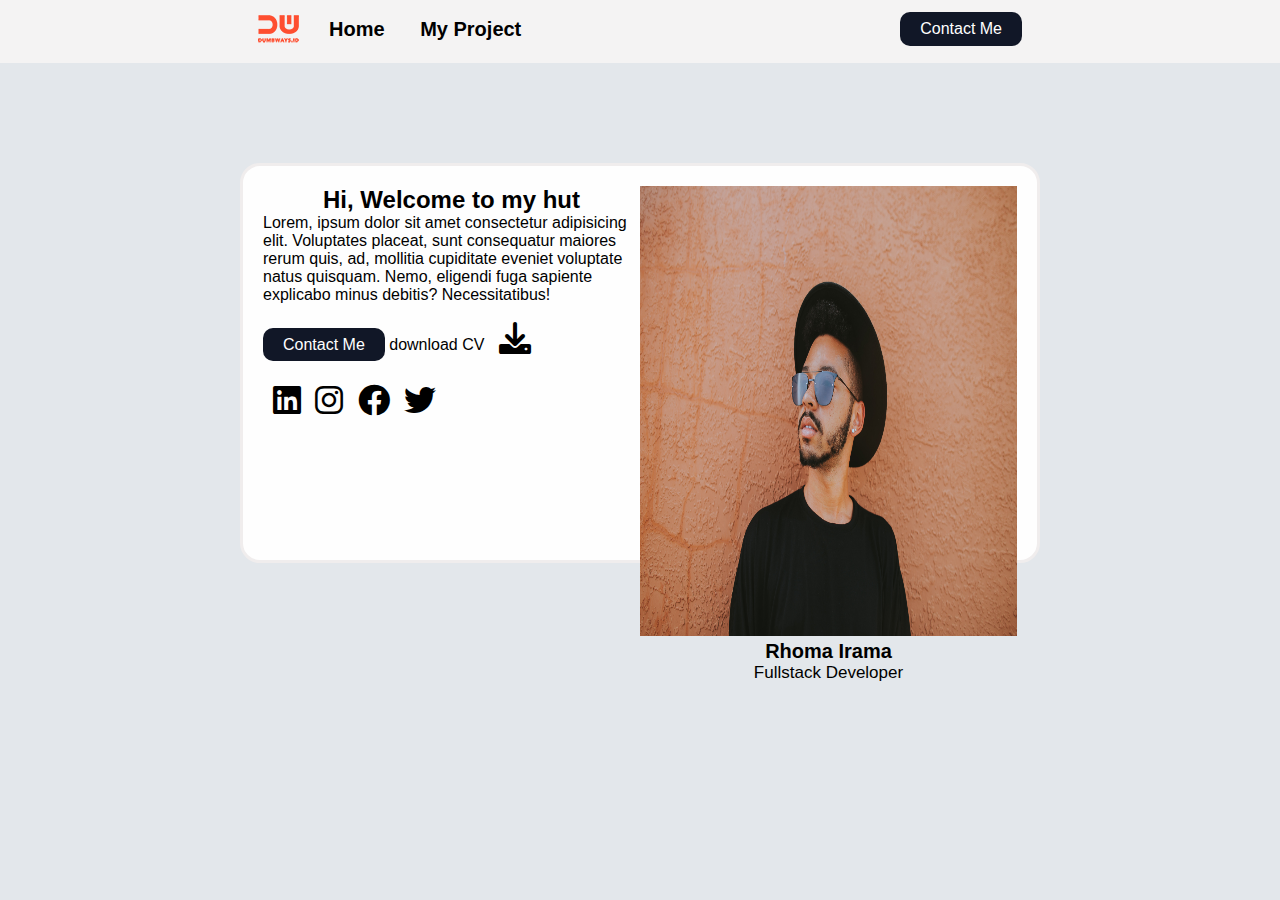
<file: index.html>
<!DOCTYPE html>

<head>
    
    <title>Home</title>
    <link rel="stylesheet" href="https://cdnjs.cloudflare.com/ajax/libs/font-awesome/6.0.0/css/all.min.css">
    <link rel="stylesheet" href="style.css">
</head>
<body style="background-color: #e3e7eb;">
    <!-- awal navbar -->
    <nav>
        <div class="left-side">
            <img src="assets/logo.png">

            <ul>
                <li><a href="index.html">Home</a></li>
                <li><a href="project.html">My Project</a></li>
            </ul>
        </div>

        <div class="right-side">
            <a href="contact.html">Contact Me</a>
        </div>
    </nav>
    <!-- akhir navbar -->

    <!-- content -->
            <div class="card">
                <div class="left-card">
                    
                    <h2>Hi, Welcome to my hut</h2>
                    
                    <p >Lorem, ipsum dolor sit amet consectetur adipisicing elit. Voluptates placeat, sunt consequatur maiores rerum quis, ad, mollitia cupiditate eveniet voluptate natus quisquam. Nemo, eligendi fuga sapiente explicabo minus debitis? Necessitatibus!</p> <br>
                    
                    <div class="link">
                        <a href="contact.html">Contact Me</a>
                        download CV<i class="fa-solid fa-download fa-2x "></i>
                    </div>
                    <div class="socmed">
                        <a href=""><i class="fa-brands fa-linkedin fa-2x"></i></a>
                        <a href=""><i class="fa-brands fa-instagram fa-2x"></i></a>
                        <a href=""><i class="fa-brands fa-facebook fa-2x"></i></a>
                        <a href=""><i class="fa-brands fa-twitter fa-2x "></i></a>
                    </div>
                </div>
                <div class="right-card">
                    <img src="assets/img.jpg" alt="">
                    <table>
                        <tr>
                            <th>
                                Rhoma Irama
                            </th>
                        </tr>
                        <tr>
                            <td>
                                Fullstack Developer
                            </td>
                        </tr>
                    </table>
                </div>
            </div>
    <!-- akhir content -->
</body>
</html>
</file>
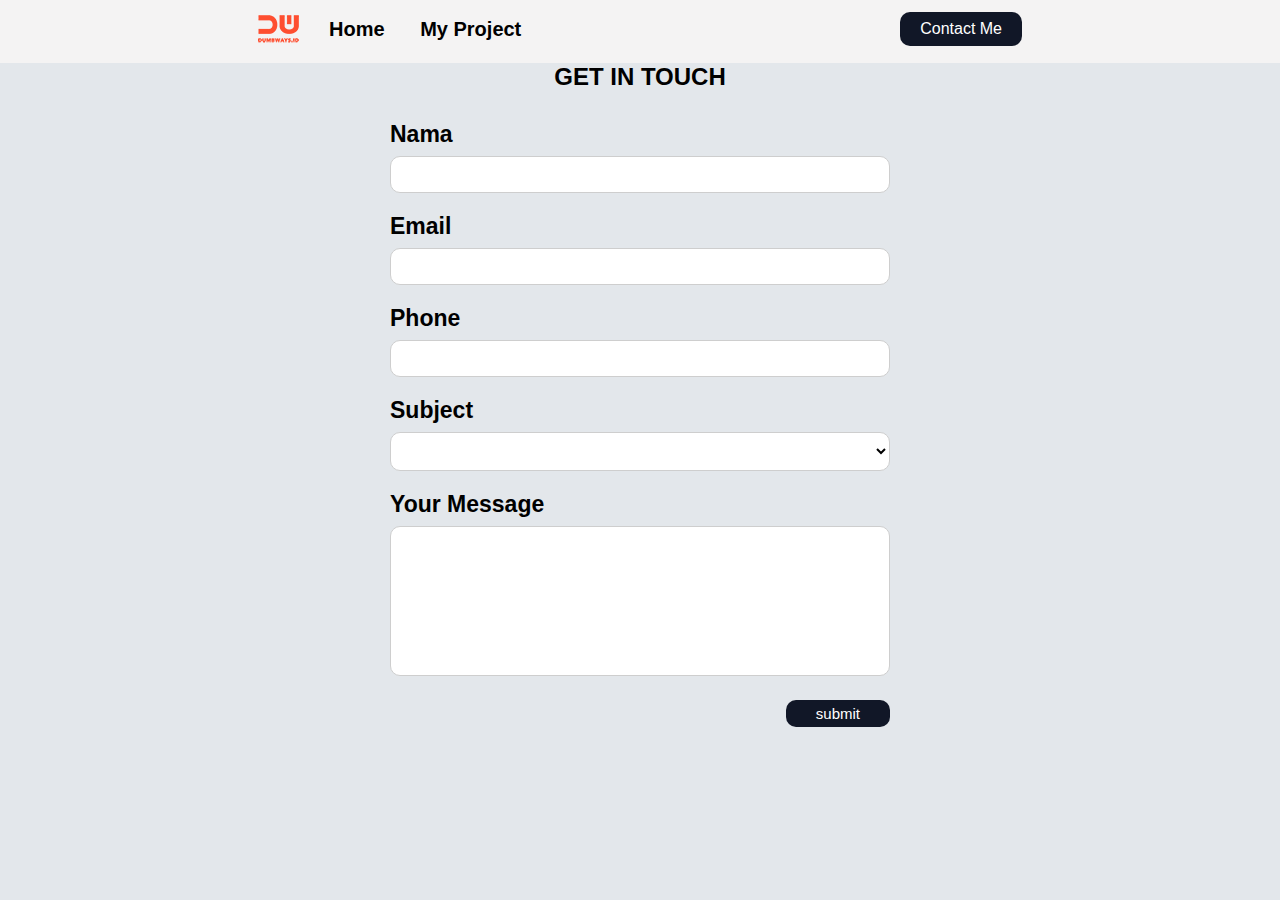
<file: contact.html>
<!DOCTYPE html>

<head>

    <title>contact</title>
    <link rel="stylesheet" href="style.css">

</head>

<body style="background-color: #e3e7eb;">
<!-- awal navbar     -->
<nav>

    <div class="left-side">
        <img src="assets/logo.png">

        <ul>
            <li><a href="index.html">Home</a></li>
            <li><a href="project.html">My Project</a></li>
        </ul>
    </div>

    <div class="right-side">
        <a href="contact.html">Contact Me</a>
    </div>
</nav>
<!-- akhir navbar     -->


<div class="form-control">
    <div class="title">
        <h2>GET IN TOUCH</h2>
    </div>
    <form action="">
        <div class="name">
            <label for="nama">Nama</label>
            <input type="text" id="nama">
        </div>

        <div class="email">
            <label for="email">Email</label>
            <input type="text" id="email">
        </div>

        <div class="phone">
            <label for="phone">Phone</label>
            <input type="text" id="phone">
        </div>

        <div class="subject">
            <label for="subject">Subject</label>
            <select name="" id="subject">
                <option hidden></option>
                <option>I'm Hiring</option>
                <option>Let's Collaboration</option>
                <option>Let's Talk</option>
            </select>
        </div>

        <div class="Message">
            <label for="Message">Your Message</label>
            <textarea id="Message"></textarea>
        </div>
        <div>
            <button onclick="submitForm()" type="button"> submit</button>
        </div>     
    </form>
</div>

<script src="app.js"></script>
</body>
</html>
</file>
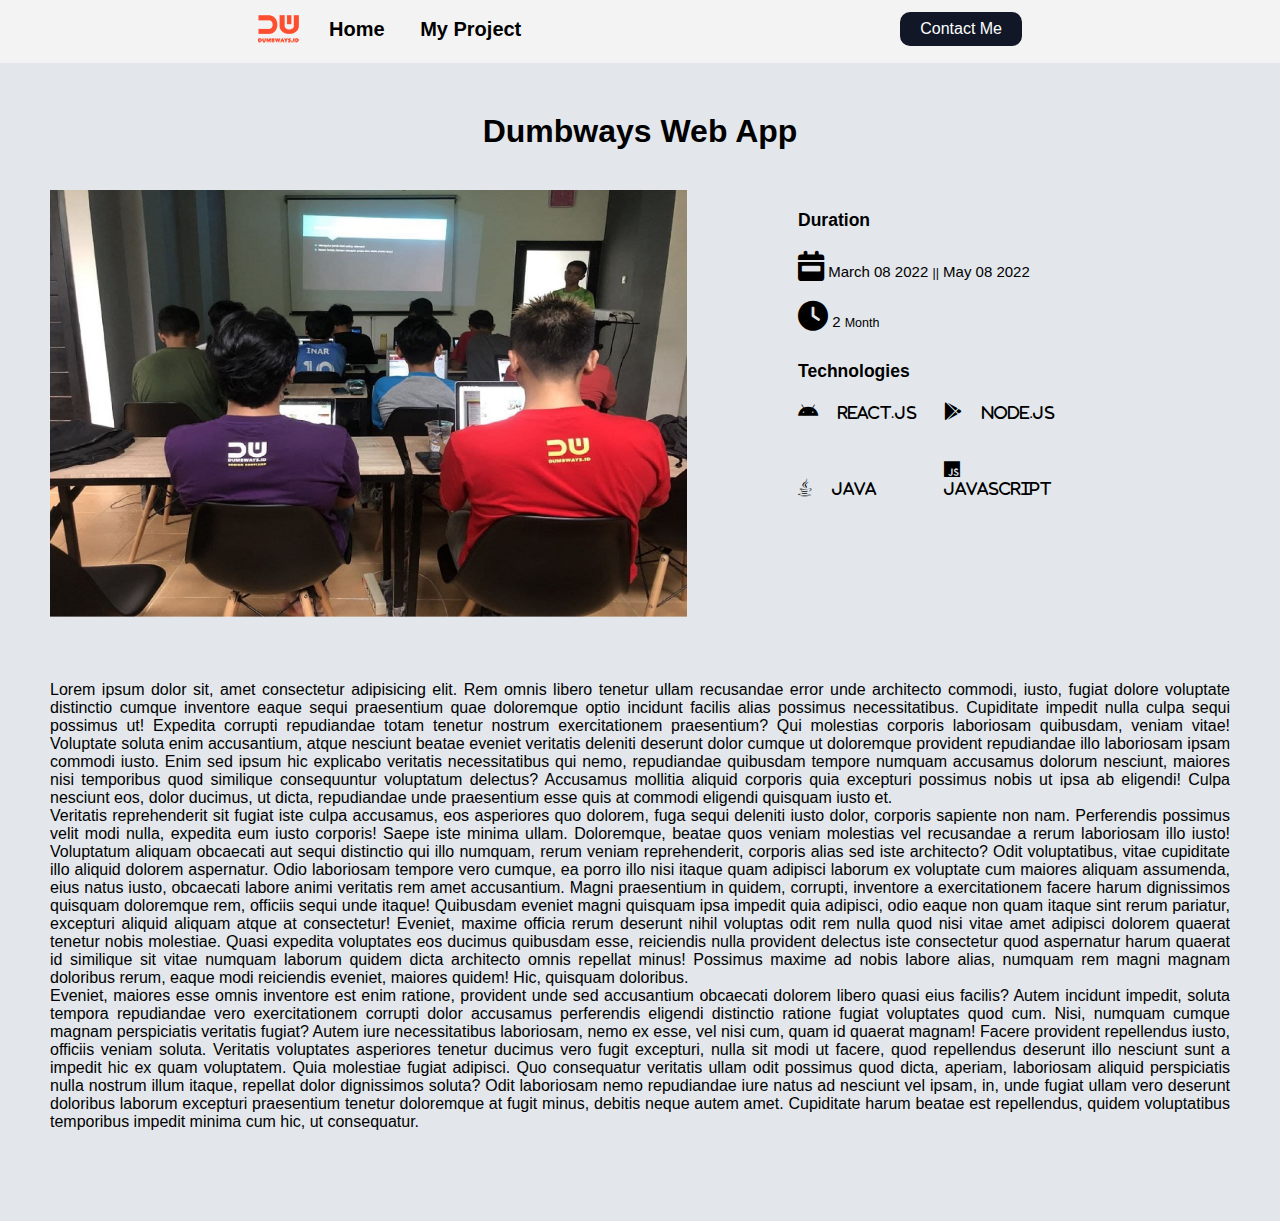
<file: project-detail.html>
<!DOCTYPE html>
<html lang="en">
<head>
   
    <title>Details</title>
    <link rel="stylesheet" href="https://cdnjs.cloudflare.com/ajax/libs/font-awesome/6.0.0/css/all.min.css">
    <link rel="stylesheet" href="style.css">
</head>
<body style="background-color: #e3e7eb;">
        <!-- awal navbar -->
        <nav>
            <div class="left-side">
                <img src="assets/logo.png">
    
                <ul>
                    <li><a href="index.html">Home</a></li>
                    <li><a href="project.html">My Project</a></li>
                </ul>
            </div>
    
            <div class="right-side">
                <a href="contact.html">Contact Me</a>
            </div>
        </nav>
        <!-- akhir navbar -->

        <!-- Blog -->
    <div class="blog-detail" id="blog-detail">
        <!-- <div class="blog-detail-container"> -->
          <h1>Dumbways Web App</h1>
          <div class="blog-detail-header">
            <div class="left">
              <img src="assets/blog-img-detail.png" alt="detail" />
            </div>
            <div class="right">
              <div class="right-top">
                <h3>Duration</h3>
                <i class="fas fa-calendar-week"></i><small id="StartDate"></small> March 08 2022 <small> ||</small> May 08 2022 <small id="EndDate"></small> <br>
                <i class="fas fa-clock"></i> <small id="tampil"></small> 2 <small>Month</small>
              </div>
  
              <div class="right-bottom">
                <h3>Technologies</h3>
                <div class="right-bottom-wrap">
                    <div class="check-kiri">
                        <i class="fab fa-android"><small> React.Js</small>  </i>
                        <i class="fab fa-google-play"> <small> Node.Js</small> </i>
                    </div>
                    <div class="check-kanan">
                        <i class="fab fa-java"><small> Java</small> </i>
                        <i class="fab fa-js"> <small> Javascript</small> </i>
                    </div>
                </div>
              </div>
            </div>
          </div>
  
          <div class="blog-detail-content">
            <p>
              Lorem ipsum dolor sit, amet consectetur adipisicing elit. Rem omnis libero tenetur ullam recusandae error unde architecto commodi, iusto, fugiat dolore voluptate distinctio cumque inventore eaque sequi praesentium quae doloremque optio incidunt facilis alias possimus necessitatibus. Cupiditate impedit nulla culpa sequi possimus ut! Expedita corrupti repudiandae totam tenetur nostrum exercitationem praesentium? Qui molestias corporis laboriosam quibusdam, veniam vitae! Voluptate soluta enim accusantium, atque nesciunt beatae eveniet veritatis deleniti deserunt dolor cumque ut doloremque provident repudiandae illo laboriosam ipsam commodi iusto. Enim sed ipsum hic explicabo veritatis necessitatibus qui nemo, repudiandae quibusdam tempore numquam accusamus dolorum nesciunt, maiores nisi temporibus quod similique consequuntur voluptatum delectus? Accusamus mollitia aliquid corporis quia excepturi possimus nobis ut ipsa ab eligendi! Culpa nesciunt eos, dolor ducimus, ut dicta, repudiandae unde praesentium esse quis at commodi eligendi quisquam iusto et. 
              </p>
              <p> 
              Veritatis reprehenderit sit fugiat iste culpa accusamus, eos asperiores quo dolorem, fuga sequi deleniti iusto dolor, corporis sapiente non nam. Perferendis possimus velit modi nulla, expedita eum iusto corporis! Saepe iste minima ullam. Doloremque, beatae quos veniam molestias vel recusandae a rerum laboriosam illo iusto! Voluptatum aliquam obcaecati aut sequi distinctio qui illo numquam, rerum veniam reprehenderit, corporis alias sed iste architecto? Odit voluptatibus, vitae cupiditate illo aliquid dolorem aspernatur. Odio laboriosam tempore vero cumque, ea porro illo nisi itaque quam adipisci laborum ex voluptate cum maiores aliquam assumenda, eius natus iusto, obcaecati labore animi veritatis rem amet accusantium. Magni praesentium in quidem, corrupti, inventore a exercitationem facere harum dignissimos quisquam doloremque rem, officiis sequi unde itaque! Quibusdam eveniet magni quisquam ipsa impedit quia adipisci, odio eaque non quam itaque sint rerum pariatur, excepturi aliquid aliquam atque at consectetur! Eveniet, maxime officia rerum deserunt nihil voluptas odit rem nulla quod nisi vitae amet adipisci dolorem quaerat tenetur nobis molestiae. Quasi expedita voluptates eos ducimus quibusdam esse, reiciendis nulla provident delectus iste consectetur quod aspernatur harum quaerat id similique sit vitae numquam laborum quidem dicta architecto omnis repellat minus! Possimus maxime ad nobis labore alias, numquam rem magni magnam doloribus rerum, eaque modi reiciendis eveniet, maiores quidem! Hic, quisquam doloribus.
                </p>
              <p>Eveniet, maiores esse omnis inventore est enim ratione, provident unde sed accusantium obcaecati dolorem libero quasi eius facilis? Autem incidunt impedit, soluta tempora repudiandae vero exercitationem corrupti dolor accusamus perferendis eligendi distinctio ratione fugiat voluptates quod cum. Nisi, numquam cumque magnam perspiciatis veritatis fugiat? Autem iure necessitatibus laboriosam, nemo ex esse, vel nisi cum, quam id quaerat magnam! Facere provident repellendus iusto, officiis veniam soluta. Veritatis voluptates asperiores tenetur ducimus vero fugit excepturi, nulla sit modi ut facere, quod repellendus deserunt illo nesciunt sunt a impedit hic ex quam voluptatem. Quia molestiae fugiat adipisci. Quo consequatur veritatis ullam odit possimus quod dicta, aperiam, laboriosam aliquid perspiciatis nulla nostrum illum itaque, repellat dolor dignissimos soluta? Odit laboriosam nemo repudiandae iure natus ad nesciunt vel ipsam, in, unde fugiat ullam vero deserunt doloribus laborum excepturi praesentium tenetur doloremque at fugit minus, debitis neque autem amet. Cupiditate harum beatae est repellendus, quidem voluptatibus temporibus impedit minima cum hic, ut consequatur.
            </p>
          </div>
  
  
        <!-- </div> -->
      </div>
    
</body>
</html>
</file>
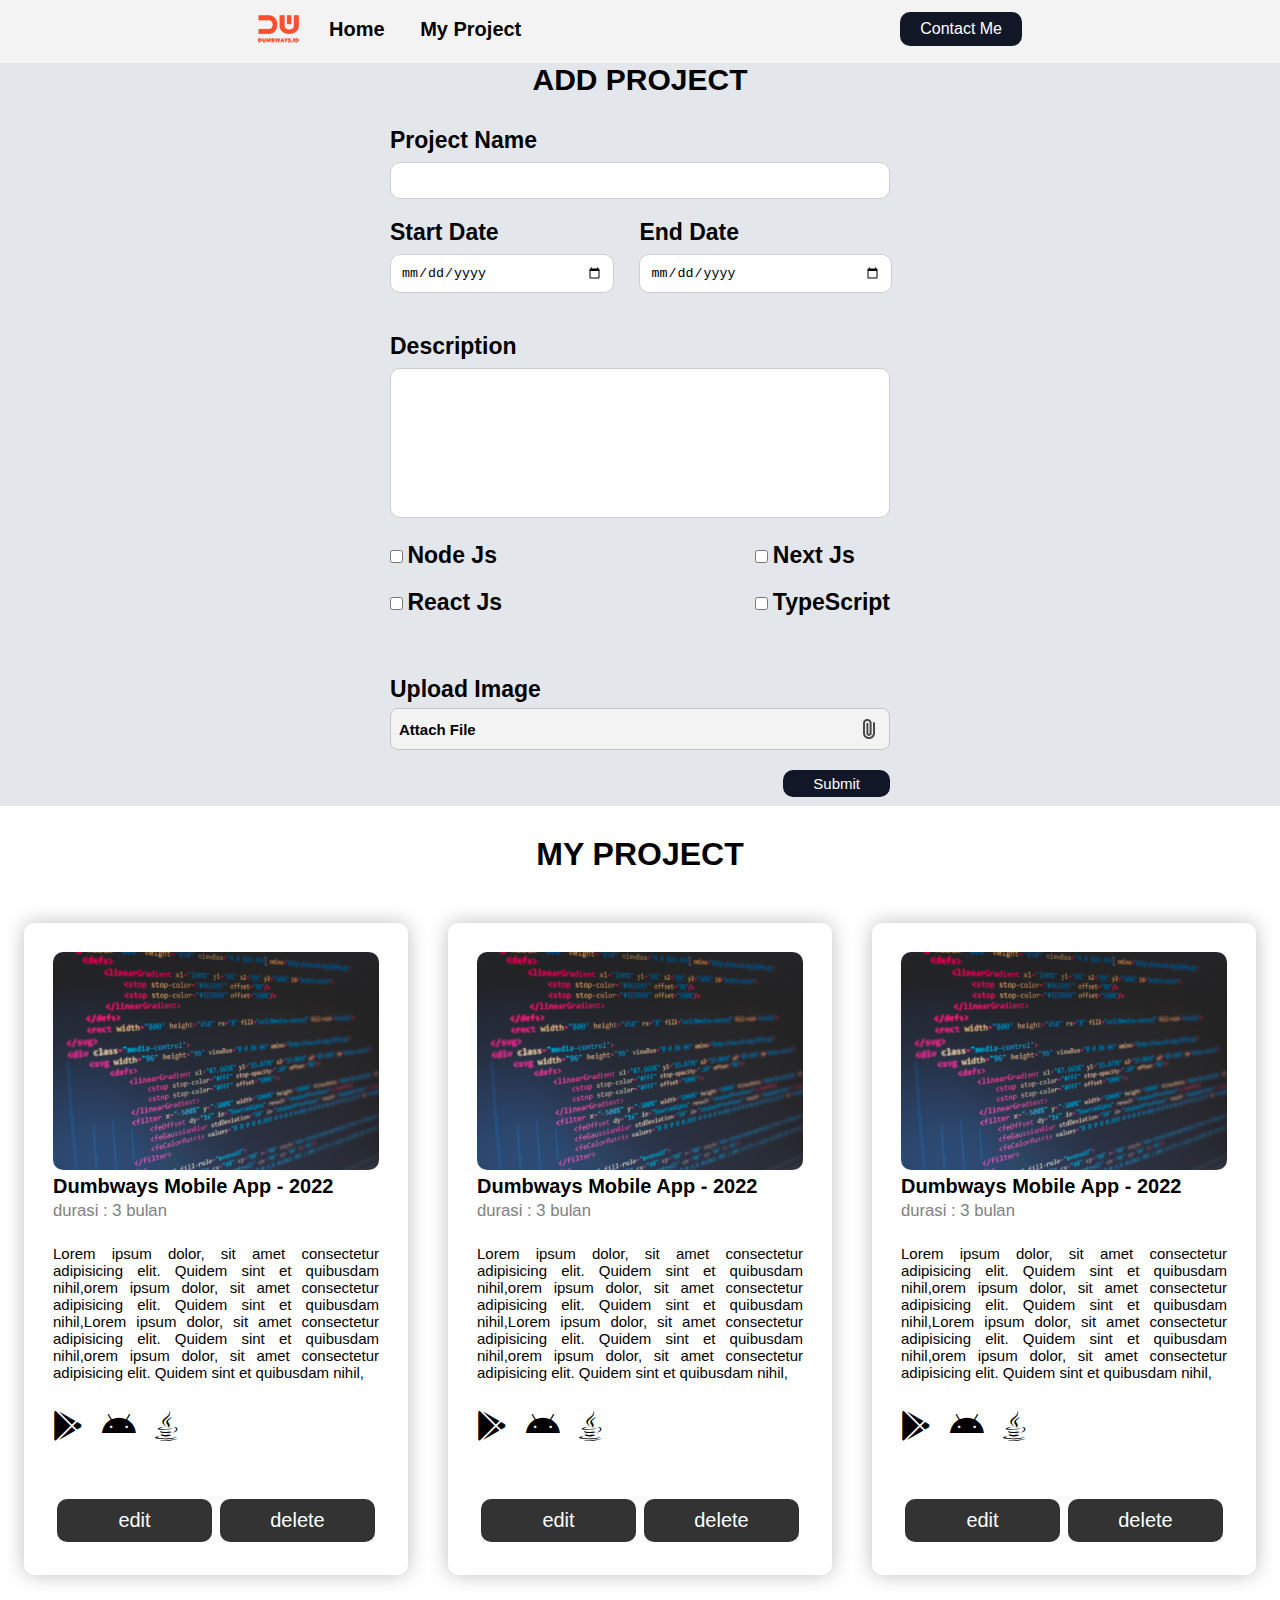
<file: project.html>
<!DOCTYPE html>

<head>
    
    <title>project</title>
    <link rel="stylesheet" href="https://cdnjs.cloudflare.com/ajax/libs/font-awesome/6.0.0/css/all.min.css">
    <link rel="stylesheet" href="style.css">

</head>
<body>
    <!-- awal navbar -->
    <nav>
        <div class="left-side">
            <img src="assets/logo.png">

            <ul>
                <li><a href="index.html">Home</a></li>
                <li><a href="project.html">My Project</a></li>
            </ul>
        </div>

        <div class="right-side">
            <a href="contact.html">Contact Me</a>
        </div>
    </nav>
    <!-- akhir navbar -->
    
    <!-- form -->
<div class="isi">
    <div class="satu">
        <div class="form-control">
            <div class="title">
                <h2>ADD PROJECT</h2>
            </div>
            <form onsubmit="addProject(event)">
                <div class="name">
                    <label for="nama">Project Name</label>
                    <input type="text" id="nama">
                </div>
                
                <div class="input-date">
                    <div class="start-date">
                        <label for="StartDate">Start Date</label>
                        <input type="date" id="StartDate">
                    </div>
            
                    <div class="end-date">
                        <label for="EndDate">End Date</label>
                        <input type="date" id="EndDate">
                    </div>
                </div>
        
                <div class="Message">
                    <label for="Message">Description</label>
                    <textarea id="Message"></textarea>
                </div>
    
                <div class="option">
                    <div class="right-side">
                        <div class="satu">
                            <input type="checkbox" id="NodeJs" value="fa-brands fa-node-js">
                            <label for="NodeJs">Node Js</label>
                        </div>
                        <div class="dua">
                            <input type="checkbox" id="ReactJs" value="fa-brands fa-react">
                            <label for="ReactJs">React Js</label>
                        </div>
                    </div>
    
                    <div class="left-side">
                        <div class="tiga">
                            <input type="checkbox" id="NextJs" value="fa-brands fa-js-square">
                            <label for="NextJs">Next Js</label>
                        </div>
                        <div class="dua">
                            <input type="checkbox" id="TypeScript" value="fa-brands fa-python">
                            <label for="TypeScript">TypeScript</label>
                        </div>
                    </div>
                </div>
    
                <div class="Upload">
                    <label>Upload Image</label>
                    <div class="input-blog-image-group">
                      <label for="input-blog-image">
                        <p>Attach File</p>
                        <img src="assets/file.png" alt="file" />
                      </label>
                      <input type="file" id="input-blog-image" hidden />
                    </div>
                  </div><div class="button-group">
                    <button type="button" onclick="addProject()">Submit</button>
                  </div>
                  <div>
                </div>     
            </form>    
        </div>
    
        <br><br>
    </div>
 
     <div class="dua">
         <div class="display-project">
             <h1>MY PROJECT</h1>
                <div class="projects" id="projects">
            
                    <div class="list-project">
                        <div class="header">
                        <a href="project-detail.html"><img src="assets/a.jpg" alt="" width="100%"></a>
                        <p> <b> Dumbways Mobile App - 2022</b></p>
                        <small>durasi :  3 bulan</small>
                        </div>
                        <div class="content">
                        <p>Lorem ipsum dolor, sit amet consectetur adipisicing elit. Quidem sint et quibusdam nihil,orem ipsum dolor, sit amet consectetur adipisicing elit. Quidem sint et quibusdam nihil,Lorem ipsum dolor, sit amet consectetur adipisicing elit. Quidem sint et quibusdam nihil,orem ipsum dolor, sit amet consectetur adipisicing elit. Quidem sint et quibusdam nihil,</p>
                        <p class="content-awesome">
                            <i class="fab fa-google-play"></i>
                            <i class="fab fa-android"></i>
                            <i class="fab fa-java"></i>
                        </p>
                        </div>
                        <div class="footer">
                        <div class="edit">
                            <a href="#">edit</a>
                        </div>
                        <div class="delete">
                            <a href="#">delete</a>
                        </div>
                        </div>
                        
                    </div>

                    <div class="list-project">
                        <div class="header">
                        <a href="project-detail.html"><img src="assets/a.jpg" alt="" width="100%"></a>
                        <p> <b> Dumbways Mobile App - 2022</b></p>
                        <small>durasi :  3 bulan</small>
                        </div>
                        <div class="content">
                        <p>Lorem ipsum dolor, sit amet consectetur adipisicing elit. Quidem sint et quibusdam nihil,orem ipsum dolor, sit amet consectetur adipisicing elit. Quidem sint et quibusdam nihil,Lorem ipsum dolor, sit amet consectetur adipisicing elit. Quidem sint et quibusdam nihil,orem ipsum dolor, sit amet consectetur adipisicing elit. Quidem sint et quibusdam nihil,</p>
                        <p class="content-awesome">
                            <i class="fab fa-google-play"></i>
                            <i class="fab fa-android"></i>
                            <i class="fab fa-java"></i>
                        </p>
                        </div>
                        <div class="footer">
                        <div class="edit">
                            <a href="#">edit</a>
                        </div>
                        <div class="delete">
                            <a href="#">delete</a>
                        </div>
                        </div>
                        
                    </div>

                    <div class="list-project">
                        <div class="header">
                        <a href="project-detail.html"><img src="assets/a.jpg" alt="" width="100%"></a>
                        <p> <b> Dumbways Mobile App - 2022</b></p>
                        <small>durasi :  3 bulan</small>
                        </div>
                        <div class="content">
                        <p>Lorem ipsum dolor, sit amet consectetur adipisicing elit. Quidem sint et quibusdam nihil,orem ipsum dolor, sit amet consectetur adipisicing elit. Quidem sint et quibusdam nihil,Lorem ipsum dolor, sit amet consectetur adipisicing elit. Quidem sint et quibusdam nihil,orem ipsum dolor, sit amet consectetur adipisicing elit. Quidem sint et quibusdam nihil,</p>
                        <p class="content-awesome">
                            <i class="fab fa-google-play"></i>
                            <i class="fab fa-android"></i>
                            <i class="fab fa-java"></i>
                        </p>
                        </div>
                        <div class="footer">
                        <div class="edit">
                            <a href="#">edit</a>
                        </div>
                        <div class="delete">
                            <a href="#">delete</a>
                        </div>
                        </div>
                        
                    </div>

                </div>

         </div>
     </div>
</div>
    <!-- akhir form -->
    <script src="project.js"></script>
</body>
</html>
</file>
<file: style.css>
*{ 
    margin: 0;
    box-sizing: border-box;
    padding: 0;
}
body{
    background-color: white; 
    font-family:'Segoe UI', Tahoma, Geneva, Verdana, sans-serif ; 
}

/* navbar */
nav {
    display: flex; 
    background-color: #f4f3f3;
    padding: 0 90px;
    height: 7vh;
}

nav div{
    display: flex;
    margin-top: 15px;
}

nav .left-side {
    flex: 50%;
    align-items: center;
    margin-left: 168px;
    font-size: 20px;
    font-weight: bold;
}

nav ul {
    list-style: none; /* menghilangkan gaya dari undered list  */  
    margin-left: 30px;
}

nav ul li {
    display:inline; /* untuk membuat list menjadi sejajar */ 
    margin-right: 30px; /*membuat list sedikit berjarak */
}

nav ul li a {
    color:black; /* membuat warna tulisan dari tag ancor didalam tag list menjadi warna hitam */
    text-decoration: none; /*mereset warna default dari tag anchor menjadi warna hitam*/
}


nav .right-side {
    flex: 50%;
    justify-content: flex-end; 
    align-items: center;
    margin-right: 168px;
}

nav .right-side a {
    background-color: #111727;
    color: white;
    text-decoration: none;
    padding: 8px 20px;
    border-radius: 10px;
}
 /* akhir navbar */
    


 /* content - halaman index */

.card {
    background-color: #fefefe;
    border: 3px solid rgb(240, 237, 237);
    padding: 20px; 
    width: 800px;
    height: 400px;
    margin: auto;
    margin-top: 100px;
    font-family: 'Lucida Sans', 'Lucida Sans Regular', 'Lucida Grande', 'Lucida Sans Unicode', Geneva, Verdana, sans-serif;
    border-radius: 20px;
    display: flex;

}

.card .left-card {
    display: inline;
    flex: 50%;
    height: 70vh;
}
.card .left-card .link a {
    background-color: #111727;
    color: white;
    text-decoration: none;
    padding: 8px 20px;
    border-radius: 10px;
}
.card .left-card .link i{
    margin-left: 15px;

}
.card .left-card .socmed i{
margin-top: 10px;
margin-left: 10px;
list-style: none;
color: black;
}

.card .right-card {
    display: inline;
    flex: 50%;
}
.card .right-card img {
    width: 100%;
    height: 50vh;
}
table{
    width: 100%; 
    border-collapse: collapse;
}
table th{
    font-weight: bold;
    font-size: 20px;
}

table td {
    text-align: center;
    font-size: 17px;

}

 /* content - akhir halaman index */

 /* awal content - halaman contact*/
h2 {
    text-align: center;
}

form {
    width: 500px; 
    margin: auto; 
    margin-top: 30px;
}
div{
    margin-bottom: 20px;
}

label {
    font-size: 23px; 
    font-weight: 700;
}

.satu .form-control .title {
    font-size: 20px;
}

.form-control .name  input{
    width: 100%; 
    border-radius: 10px;
    padding: 10px;
    border: 1px solid rgb(206, 206, 206);
    margin-top: 8px;
    resize: none;
    background-color: #ffffff;
}

.form-control .email  input{
    width: 100%; 
    border-radius: 10px;
    padding: 10px;
    border: 1px solid rgb(206, 206, 206);
    margin-top: 8px;
    resize: none;
    background-color: #ffffff;
}

.form-control .phone  input{
    width: 100%; 
    border-radius: 10px;
    padding: 10px;
    border: 1px solid rgb(206, 206, 206);
    margin-top: 8px;
    resize: none;
    background-color: #ffffff;
}

.form-control .subject  select{
    width: 100%; 
    border-radius: 10px;
    padding: 10px;
    border: 1px solid rgb(206, 206, 206);
    margin-top: 8px;
    resize: none;
    background-color: #ffffff;
}
.form-control .Message  textarea{
    width: 100%; 
    border-radius: 10px;
    padding: 10px;
    border: 1px solid rgb(206, 206, 206);
    margin-top: 8px;
    resize: none;
    background-color: #ffffff;
    height: 150px;
}
button {
    padding: 5px 30px; 
    background-color: #111727;
    font-size: 15px;
    border: none; 
    border-radius: 10px;
    color: white;
    float: right;
    
}

 /* akhir content  halaman contact*/


 /* Halaman project */
/* .satu div{
    
} */

 .form-control .input-date{
     display: flex;
     flex-direction: row;
     margin-right: 10px;
 }

 .form-control .input-date  .start-date input {
    width: 90%;
    border-radius: 10px;
    padding: 10px;
    border: 1px solid rgb(206, 206, 206);
    margin-top: 8px;
    background-color: #ffffff;
    
}

.form-control .input-date  .end-date input{
    width: 105%;
    border-radius: 10px;
    padding: 10px;
    border: 1px solid rgb(206, 206, 206);
    margin-top: 8px;
    background-color: #ffffff;
    
}

.form-control .option {
    display: flex;
    justify-content: space-between;
}

.form-control .Upload .input-blog-image-group label p {
    font-size: 15px;
}

.form-control .Upload .input-blog-image-group {
    width: 100%;
    font-size: 20px;
    font-weight: 400;
    padding: 8px;
    margin-top: 5px;
    margin-bottom: 20px;
    background: #f4f3f3;
    border: 1px solid #c4c4c4;
    border-radius: 8px;
    cursor: pointer;
  }

.form-control .Upload .input-blog-image-group label {
    cursor: pointer;
    display: flex;
    align-items: center;
    justify-content: space-between;
}
.form-control  .blog hr {
    border: 1px solid #dbdbdb;
    width: 80%;
    margin-right: auto;
    margin-left: auto;
  }

 .satu {
    background-color: #e3e7eb;
}

.dua .isi {
    background-color: #f8f8f8;
}

  /* akhir project */


  /* awal display project */
  .dua .display-project { 
    margin-top: 30px;
    width: 100%;
  }
  .dua .display-project h1 { 
    text-align: center;
  }
  .display-project .projects { 
    display: flex;
    justify-content: center;
    margin-top: 30px;
    width: 100%;
  	flex-wrap: wrap;

  }
  .display-project .projects .list-project { 
    margin: 20px;
    border-radius: 10px;
    box-shadow: 0px 0px 20px #00000040;
    width: 30%;
    padding: 15px;
  }
  .display-project .projects .list-project div {
    padding: 10px;
    margin: 4px;
  }
  .display-project .list-project .header { 
    font-size: 20px;
  }

  .display-project .list-project .header small { 
    color: grey;
  }
  .list-project .header img { 
    border-radius: 10px;
  }

  .list-project .content { 
    margin: 20px 0px 20px 0px;
    font-size: 15px;
    text-align: justify;
  }
  .list-project .content .content-awesome { 
    margin : 30px 0px 30px 0px;
  }
  .content-awesome i { 
    margin-right: 15px;
    font-size: 30px;
  }

  .list-project .footer { 
    display: flex;
    justify-content: center;
    font-size: 20px;
  }
  .footer .edit{ 
    flex: 50%;
    background-color: #333333 ; 
    text-align: center;
    border-radius: 10px;
    padding: 5px;
    margin: 5px;
  }
  .footer a { 
    text-decoration: none;
    color: white;
    cursor: pointer;
  }
  .footer .delete{ 
    flex: 50%;
    background-color: #333333 ; 
    text-align: center;
    border-radius: 10px;
    padding: 5px;
    margin: 5px;

  }


  /* akhir display project */

  /* Blog Detail */
  .blog-detail { 
    padding: 50px;
    width: 100% ;
    background-color: #E3E7EB;
  }
  .blog-detail h1 { 
    text-align: center;
  }
  .blog-detail .blog-detail-header { 
    display: flex;
    flex: 50% ;
    margin-top: 40px;
    margin-bottom: 40px;
  }
  .blog-detail-header .left { 
    width: 60%;
    margin-right: 20px ;
  }
  .left > img { 
    width: 90%;
  }
  .blog-detail-header .right { 
    width: 30%;
    margin-left: 20px ;
    font-size: 15px;
  }
  .right i { 
    font-size: 30px;
    margin: 10px 0px ;
  }
  .right .right-top { 
    margin-top: 20px;
  }
  .right-top h3 { 
    margin-bottom: 10px;
  }
  .right-bottom { 
    margin-top: 20px;
  }
  .right-bottom h3 { 
    margin-bottom: 10px;
  }
  .right-bottom .right-bottom-wrap{ 
  display: grid;
  }

  .right-bottom-wrap .check-kiri > i{ 
    width: 40%;
    font-size: 18px;
    word-spacing: 1rem;
  }

  .right-bottom-wrap .check-kanan > i{ 
    width: 40%;
    font-size: 18px;
    word-spacing: 1rem;
  }

  .blog-detail-content { 
    text-align: justify;
  }
</file>
